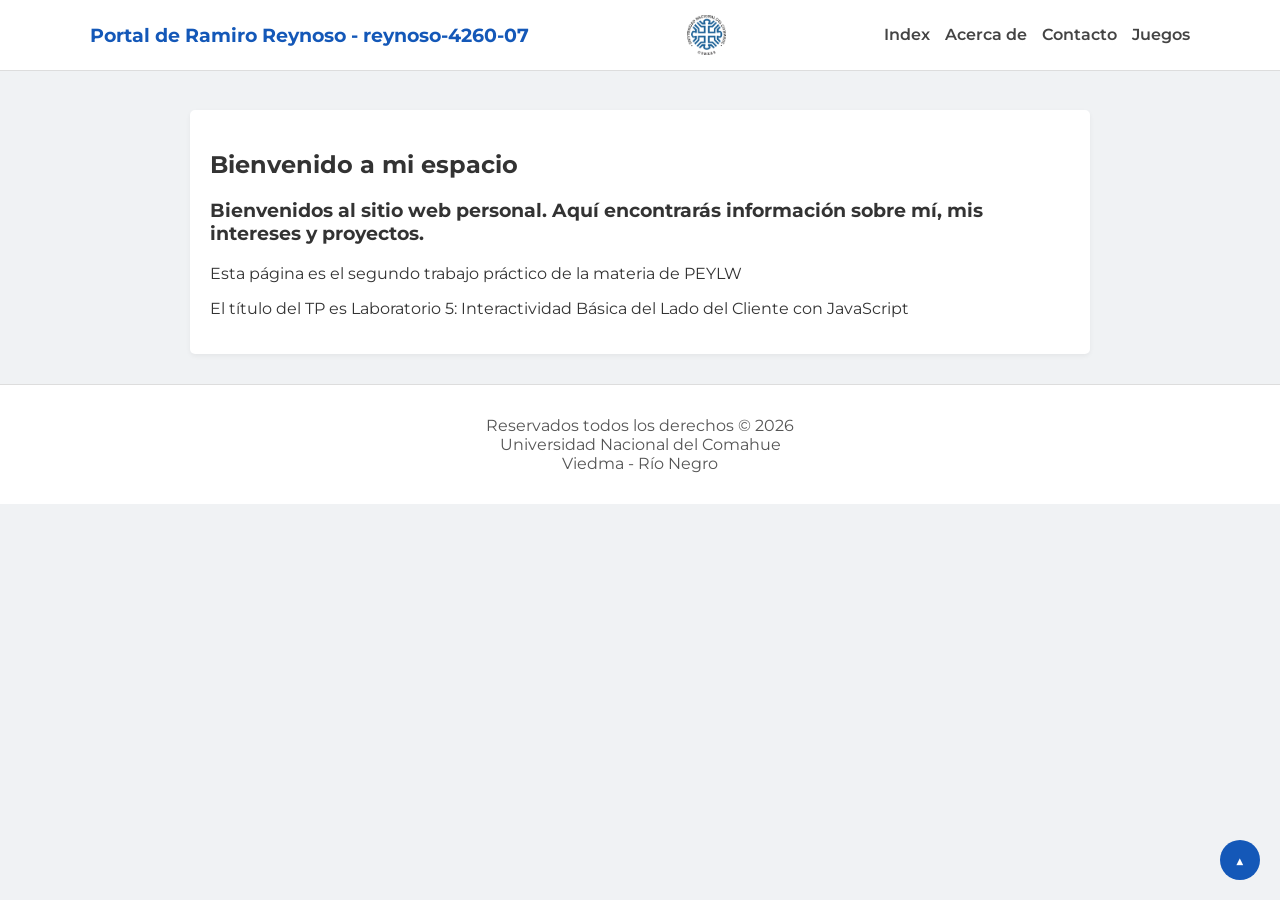
<file: index.html>
<!DOCTYPE html>
<html lang="es">
<head>
    <meta charset="UTF-8">
    <meta name="viewport" content="width=device-width, initial-scale=1.0">
    <title>Practico 6</title>
    <link rel="stylesheet" type="text/css" href="styles.css" media="screen">
</head>
<body>
    <div id="top"></div>
    <!-- TOKEN-ALUMNO: reynoso-4260-07 -->
    <header>
        <div class="contendor_header">
            <h1>Portal de Ramiro Reynoso - reynoso-4260-07</h1>
            <img src="img/logo_curza.png" alt="Logo CURZA" class="logo-curza">
            <nav>
                <ul>
                    <li><a href="index.html">Index</a></li>
                    <li><a href="acercade.html">Acerca de</a></li>
                    <li><a href="contacto.html">Contacto</a></li>
                    <li><a href="juegos.html">Juegos</a></li>

                </ul>
            </nav> 
        </div>
    </header> 

    <main>
        <section> 
            <h2>Bienvenido a mi espacio</h2>   
            <h3>Bienvenidos al sitio web personal. Aquí encontrarás información sobre mí, mis intereses y proyectos.</h3>
            <p>Esta página es el segundo trabajo práctico de la materia de PEYLW</p>
            <p>El título del TP es Laboratorio 5: Interactividad Básica del Lado del Cliente con JavaScript </p>
        </section> 
    </main>

    <a href="#top" class="btn-arriba">▲</a>

    <footer>
        <p>Reservados todos los derechos © 2026<br>Universidad Nacional del Comahue<br>Viedma - Río Negro</p>
    </footer>
</body>
</html>
</file>
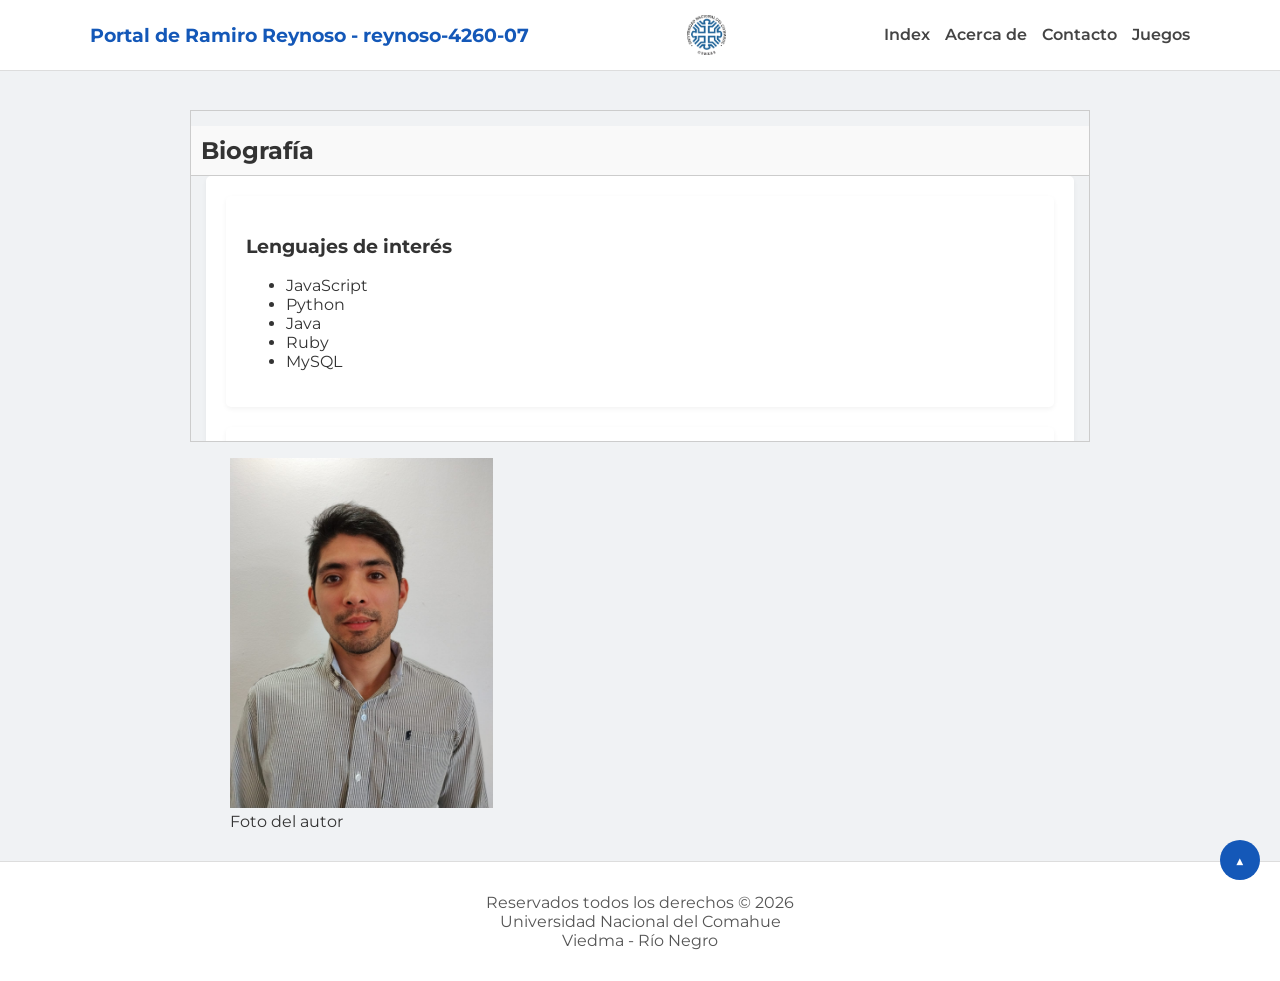
<file: acercade.html>
<!DOCTYPE html>
<html lang="es">
<head>
    <meta charset="UTF-8">
    <meta name="viewport" content="width=device-width, initial-scale=1.0">
    <title>Practico 6</title>
    <link rel="stylesheet" type="text/css" href="styles.css" media="screen">
</head>
<body>
    <div id="top"></div>
    <!-- TOKEN-ALUMNO: reynoso-4260-07 -->
    <header>
        <div class="contendor_header">
            <h1>Portal de Ramiro Reynoso - reynoso-4260-07</h1>   
            <img src="img/logo_curza.png" alt="Logo CURZA" class="logo-curza">
            <nav>  
                <ul>
                    <li><a href="index.html">Index</a></li>
                    <li><a href="acercade.html">Acerca de</a></li>
                    <li><a href="contacto.html">Contacto</a></li>
                    <li><a href="juego.html">Juegos</a></li>
                </ul>
            </nav> 
        </div>
    </header>  

    <main>
        <div class="bio-box">
            <h2>Biografía</h2>
            <article>
                <section id="lenjuages">
                    <h3>Lenguajes de interés</h3>
                    <ul>
                        <li>JavaScript</li>
                        <li>Python</li>
                        <li>Java</li>
                        <li>Ruby</li>
                        <li>MySQL</li>
                    </ul>
                </section>
                <section> 
                    <p>Desde siempre me llamó la atención la tecnología y la programación. Decidí anotarme en la Tecnicatura en Desarrollo Web porque me gusta inventar cosas y buscarle soluciones útiles a la gente. Aunque trabajo como administrativo comercial, mi idea es dar el salto al área tecnológica.</p>
                </section>
                
                <button type="button" id="btn-leer-mas-reynoso-4260-07">Leer más</button>

                <section class="cv-completo">
                    <p>Lo que más me atrapa es armar la lógica detrás de los sistemas, entender cómo funcionan las cosas por dentro y encontrar respuestas efectivas a cada problema. Mi meta es trabajar en el sector IT y enfocarme más adelante en backend y análisis de datos.</p>
                </section>
            </article>
        </div>

        <figure>   
            <img src="img/Foto_mia.jpeg" class="imagen_perfil" alt="foto del autor">
            <figcaption id="foto-autor">Foto del autor</figcaption>
        </figure>
    </main>

    <a href="#top" class="btn-arriba">▲</a>

    <footer>
        <p>Reservados todos los derechos © 2026<br>Universidad Nacional del Comahue<br>Viedma - Río Negro</p>
    </footer>
    <script src="script.js"></script>
</body>
</html>
</file>
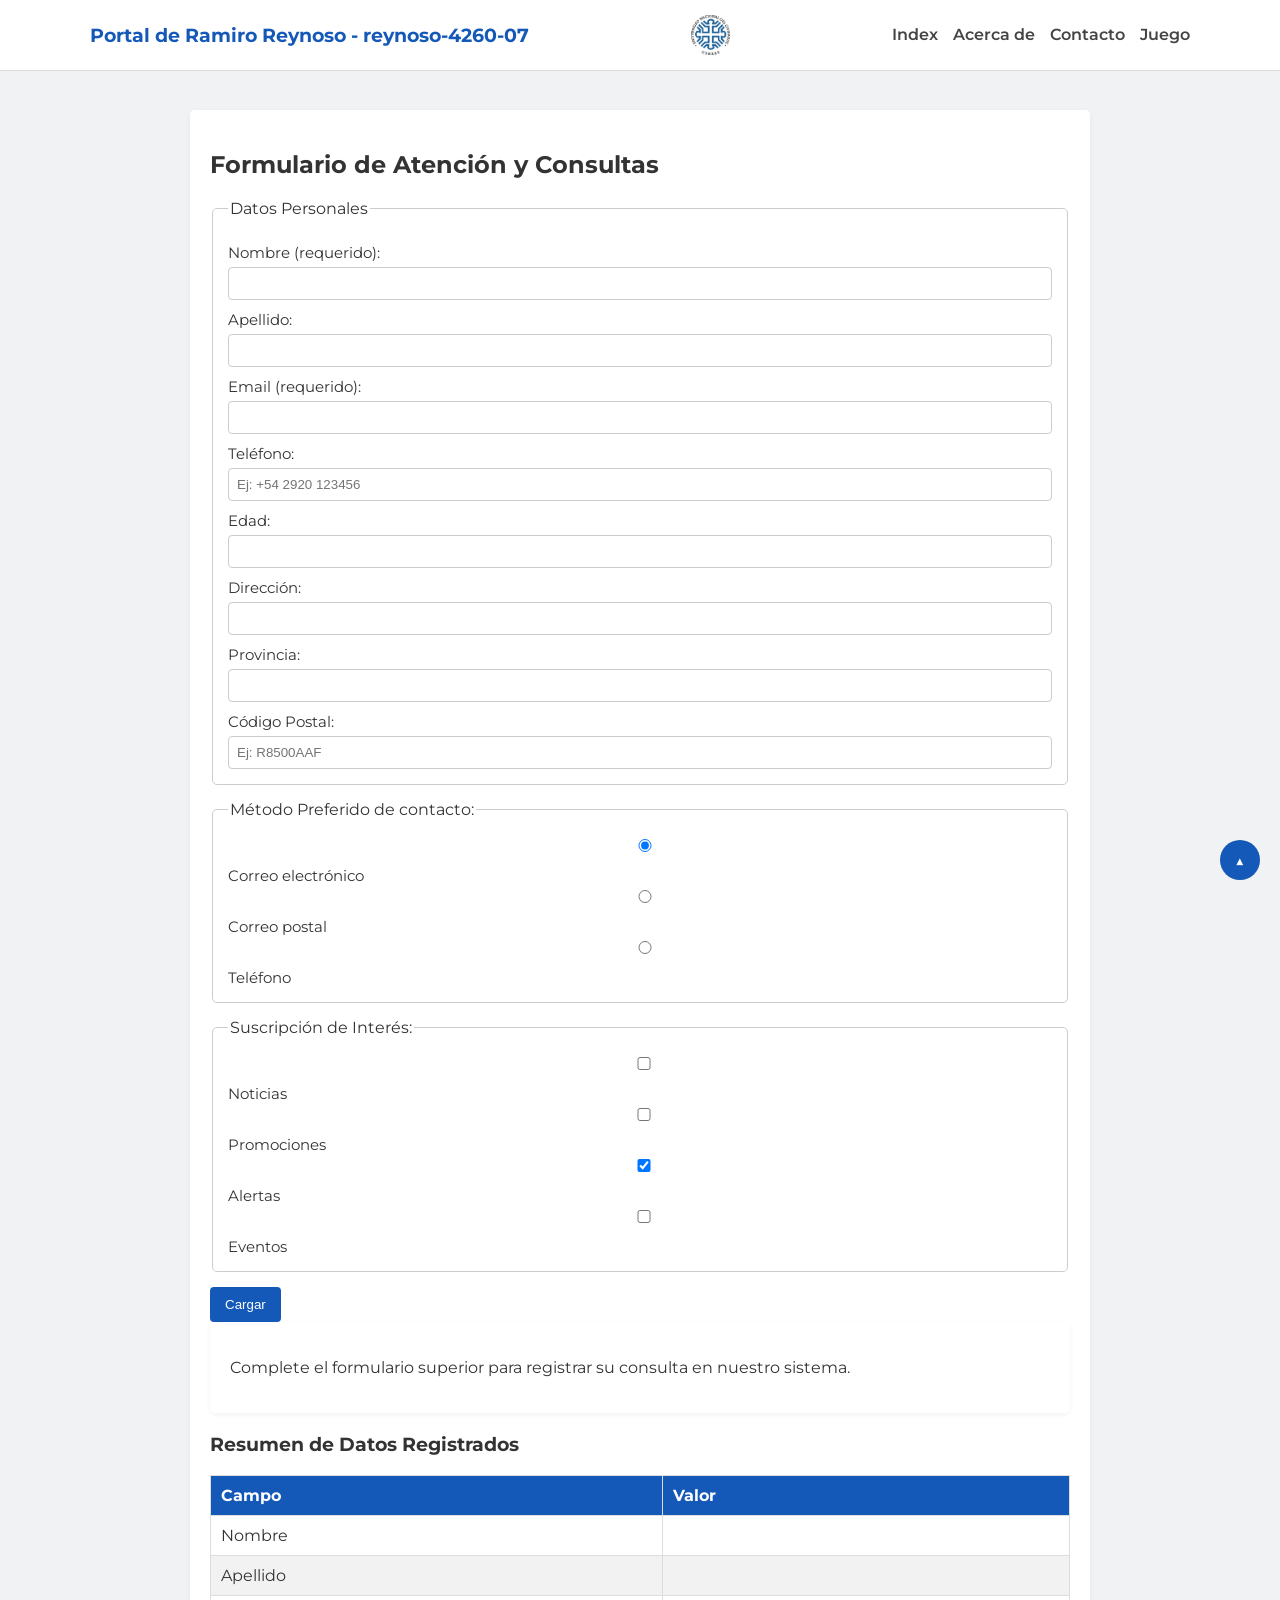
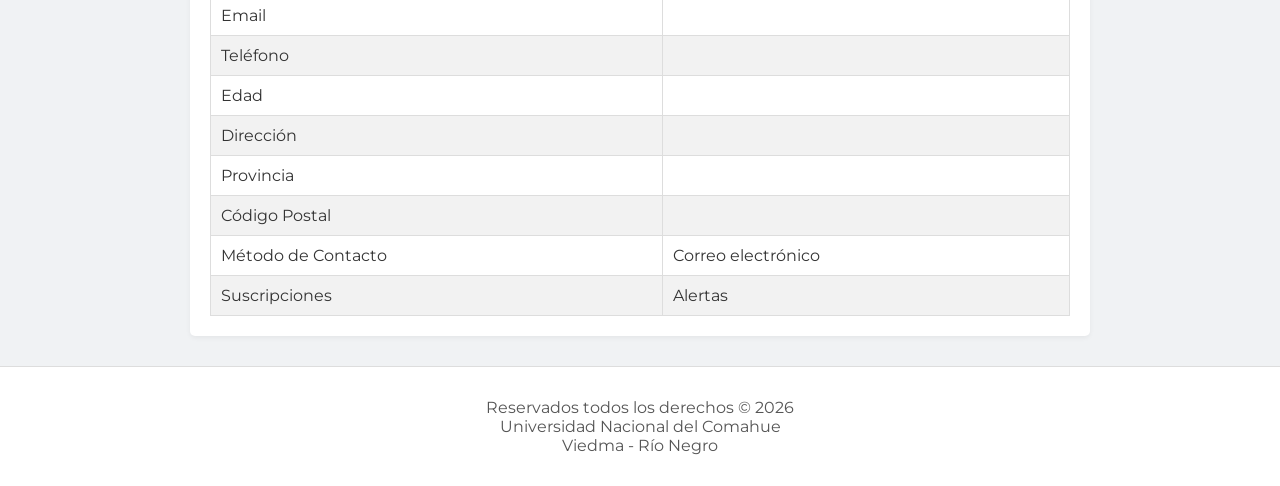
<file: contacto.html>
<!DOCTYPE html>
<html lang="es">
<head>
    <!-- TOKEN-ALUMNO: reynoso-4260-07 -->
    <meta charset="UTF-8">
    <meta name="viewport" content="width=device-width, initial-scale=1.0">
    <title>Contacto - Portal de Ramiro Reynoso</title>
    <link rel="stylesheet" type="text/css" href="styles.css" media="screen">
</head>
<body>
    <div id="top"></div>
    <header>
        <div class="contendor_header">
            <h1>Portal de Ramiro Reynoso - reynoso-4260-07</h1>
            <img src="img/logo_curza.png" alt="Logo CURZA" class="logo-curza">
            <nav>
                <ul>
                    <li><a href="index.html">Index</a></li>
                    <li><a href="acercade.html">Acerca de</a></li>
                    <li><a href="contacto.html">Contacto</a></li>
                    <li><a href="juego.html">Juego</a></li>
                </ul>
            </nav>
        </div>
    </header>

    <main>
        <section id="contenedor_contacto">
            <h2>Formulario de Atención y Consultas</h2>
            <form id="form_contacto_principal">
                <fieldset>
                    <legend>Datos Personales</legend>

                    <label for="nombre">Nombre (requerido):</label>
                    <input id="nombre" name="nombre" type="text" maxlength="20" required>

                    <label for="apellido">Apellido:</label>
                    <input id="apellido" name="apellido" type="text" maxlength="20">

                    <label for="email">Email (requerido):</label>
                    <input id="email" name="email" type="email" required>

                    <label for="telefono">Teléfono:</label>
                    <input id="telefono" name="telefono" type="tel" placeholder="Ej: +54 2920 123456" autocomplete="tel">

                    <label for="edad">Edad:</label>
                    <input id="edad" name="edad" type="number" min="16" max="120">

                    <label for="direccion">Dirección:</label>
                    <input id="direccion" name="direccion" type="text">

                    <label for="provincia">Provincia:</label>
                    <input id="provincia" name="provincia" type="text" list="provincias">
                    <datalist id="provincias">
                        <option value="Río Negro">
                        <option value="Neuquén">
                        <option value="Chubut">
                        <option value="Santa Cruz">
                        <option value="Tierra del Fuego">
                        <option value="La Pampa">
                    </datalist>

                    <label for="cp">Código Postal:</label>
                    <input id="cp" name="codigo_postal" type="text"
                           pattern="^[A-Z]\d{4}[A-Z]{3}$"
                           placeholder="Ej: R8500AAF">
                </fieldset>

                <fieldset id="met_preferido_contacto">
                    <legend>Método Preferido de contacto:</legend>

                    <input type="radio" id="correo_electronico" name="met_contacto" value="correo_electronico" checked>
                    <label for="correo_electronico">Correo electrónico</label>

                    <input type="radio" id="correo_postal" name="met_contacto" value="correo_postal">
                    <label for="correo_postal">Correo postal</label>

                    <input type="radio" id="telefono_contacto" name="met_contacto" value="telefono">
                    <label for="telefono_contacto">Teléfono</label>
                </fieldset>

                <fieldset id="tipo_suscripcion">
                    <legend>Suscripción de Interés:</legend>

                    <input type="checkbox" id="noticias" name="suscripciones[]" value="noticias">
                    <label for="noticias">Noticias</label>

                    <input type="checkbox" id="Promociones" name="suscripciones[]" value="promociones">
                    <label for="Promociones">Promociones</label>

                    <input type="checkbox" id="Alertas" name="suscripciones[]" value="alertas" checked>
                    <label for="Alertas">Alertas</label>

                    <input type="checkbox" id="Eventos" name="suscripciones[]" value="eventos">
                    <label for="Eventos">Eventos</label>
                </fieldset>

                <button type="submit" id="btn-cargar-reynoso-4260-07">Cargar</button>
            </form>

            <article class="bio-texto">
                <p>Complete el formulario superior para registrar su consulta en nuestro sistema.</p>
            </article>

            <h3>Resumen de Datos Registrados</h3>
            <table>
                <thead>
                    <tr>
                        <th>Campo</th>
                        <th>Valor</th>
                    </tr>
                </thead>
                <tbody>
                    <tr><td>Nombre</td><td id="resumen-nombre"></td></tr>
                    <tr><td>Apellido</td><td id="resumen-apellido"></td></tr>
                    <tr><td>Email</td><td id="resumen-email"></td></tr>
                    <tr><td>Teléfono</td><td id="resumen-telefono"></td></tr>
                    <tr><td>Edad</td><td id="resumen-edad"></td></tr>
                    <tr><td>Dirección</td><td id="resumen-direccion"></td></tr>
                    <tr><td>Provincia</td><td id="resumen-provincia"></td></tr>
                    <tr><td>Código Postal</td><td id="resumen-cp"></td></tr>
                    <tr><td>Método de Contacto</td><td id="resumen-metodo"></td></tr>
                    <tr><td>Suscripciones</td><td id="resumen-suscripciones"></td></tr>
                </tbody>
            </table>
        </section>
    </main>

    <a href="#top" class="btn-arriba">▲</a>

    <footer>
        <p>Reservados todos los derechos © 2026<br>Universidad Nacional del Comahue<br>Viedma - Río Negro</p>
    </footer>
    <script src="script.js"></script>
</body>
</body>
</html>
</file>
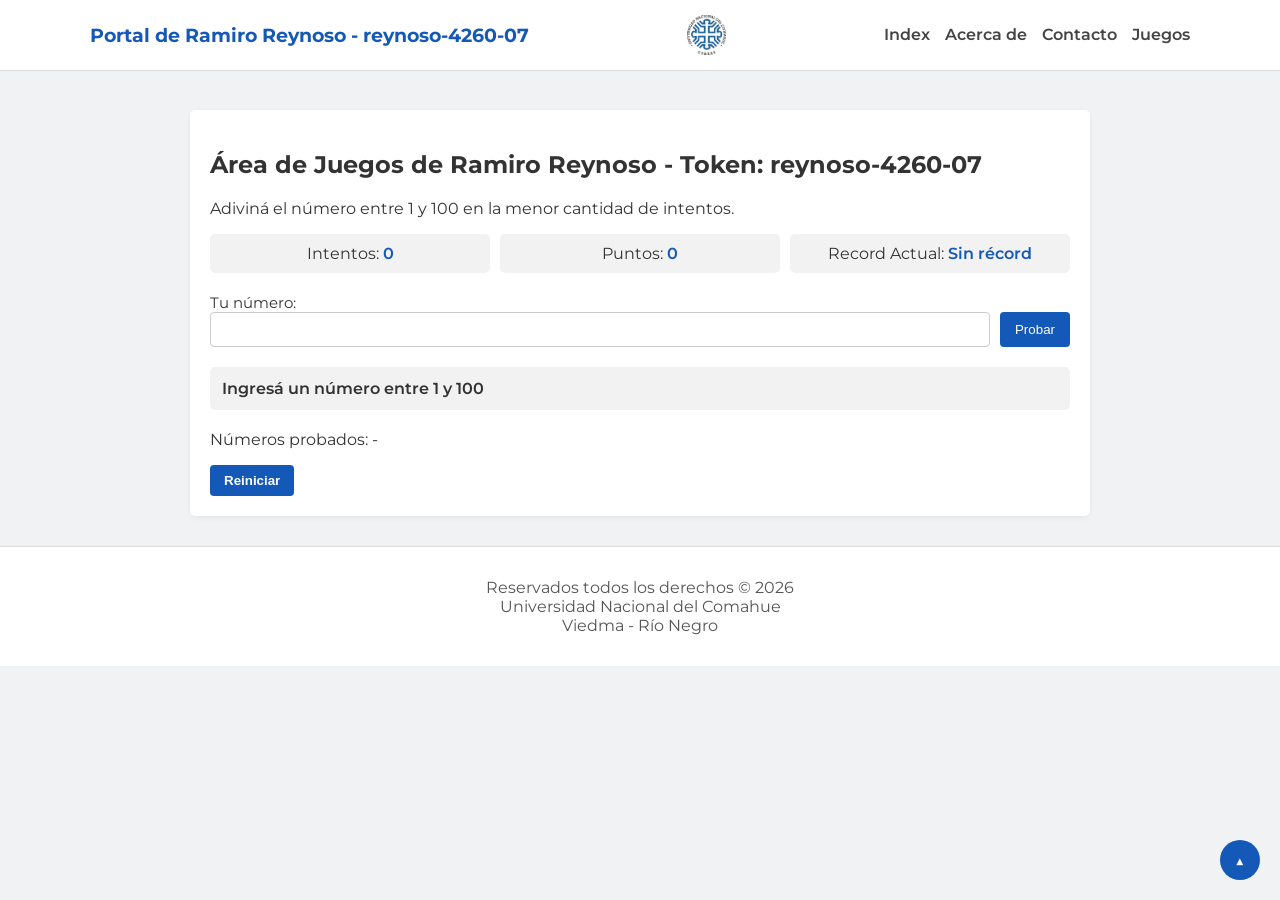
<file: juego.html>
<!DOCTYPE html>
<html lang="es">
<head>
    <!-- TOKEN-ALUMNO: reynoso-4260-07 -->
    <meta charset="UTF-8">
    <meta name="viewport" content="width=device-width, initial-scale=1.0">
    <title>Juegos - Portal de Ramiro Reynoso</title>
    <link rel="stylesheet" type="text/css" href="styles.css" media="screen">
</head>
<body>
    <div id="top"></div>
    <header>
        <div class="contendor_header">
            <h1>Portal de Ramiro Reynoso - reynoso-4260-07</h1>
            <img src="img/logo_curza.png" alt="Logo CURZA" class="logo-curza">
            <nav>
                <ul>
                    <li><a href="index.html">Index</a></li>
                    <li><a href="acercade.html">Acerca de</a></li>
                    <li><a href="contacto.html">Contacto</a></li>
                    <li><a href="juego.html">Juegos</a></li>
                </ul>
            </nav>
        </div>
    </header>

    <main>
        <section id="juego">
            <h2>Área de Juegos de Ramiro Reynoso - Token: reynoso-4260-07</h2>
            <p>Adiviná el número entre 1 y 100 en la menor cantidad de intentos.</p>

            <div class="panel-stats">
                <p>Intentos: <span id="intentos">0</span></p>
                <p>Puntos: <span id="puntos">0</span></p>
                <p>Record Actual: <span id="record">Sin récord</span></p>
            </div>

            <form id="form-juego">
                <label for="numero-usuario">Tu número:</label>
                <div class="fila-juego">
                    <input id="numero-usuario" type="number" min="1" max="100">
                    <button type="submit" id="btn-probar-reynoso-4260-07">Probar</button>
                </div>
            </form>

            <p id="mensaje" class="mensaje"></p>

            <p>Números probados: <span id="lista-intentos">-</span></p>

            <button type="button" id="btn-reiniciar-reynoso-4260-07">Reiniciar</button>
        </section>
    </main>

    <a href="#top" class="btn-arriba">▲</a>

    <footer>
        <p>Reservados todos los derechos © 2026<br>Universidad Nacional del Comahue<br>Viedma - Río Negro</p>
    </footer>
    <script src="script.js"></script>
</body>
</html>
</file>
<file: styles.css>
/* TOKEN-ALUMNO: reynoso-4260-07 - HSL: hsl(215, 80%, 40%) */

@import url('https://fonts.googleapis.com/css2?family=Montserrat:wght@400;600&display=swap');

body {
    font-family: 'Montserrat', sans-serif;
    background-color: hsl(220, 15%, 95%);
    color: #333;
    margin: 0;
    padding-top: 90px;
}

header {
    position: fixed;
    top: 0;
    left: 0;
    width: 100%;
    background-color: #ffffff;
    border-bottom: 1px solid #ddd;
    z-index: 1000;
    padding: 10px 0;
}

.contendor_header {
    display: flex;
    justify-content: space-between;
    align-items: center;
    max-width: 1100px;
    margin: 0 auto;
    padding: 0 20px;
}

header h1 {
    font-size: 1.2rem;
    color: hsl(215, 80%, 40%);
}

.logo-curza {
    height: 40px;
    transition: transform 1s ease-in-out;
}

.logo-curza:hover {
    transform: rotateY(360deg);
}
.imagen_perfil {
    height: 350px;
}

nav ul {
    display: flex;
    list-style: none;
    gap: 15px;
    margin: 0;
    padding: 0;
}

nav a {
    text-decoration: none;
    color: #444;
    font-weight: 600;
}

nav a:hover {
    color: hsl(215, 80%, 40%);
}

main {
    max-width: 900px;
    margin: 20px auto;
    padding: 0 20px;
}

section, article {
    background: #fff;
    padding: 20px;
    margin-bottom: 20px;
    border-radius: 5px;
    box-shadow: 0 2px 5px rgba(0,0,0,0.05);
}

.bio-box {
    max-height: 300px;
    overflow-y: auto;
    border: 1px solid #ccc;
    padding: 15px;
    position: relative;
}

.bio-box h2 {
    position: sticky;
    top: 0;
    background-color: #f9f9f9;
    margin: -15px -15px 15px -15px;
    padding: 10px;
    border-bottom: 1px solid #ccc;
    z-index: 10;
}

form fieldset {
    border: 1px solid #ccc;
    border-radius: 5px;
    padding: 15px;
    margin-bottom: 15px;
}

form label {
    display: block;
    margin-top: 10px;
    font-size: 0.95rem;
}

form input {
    width: 100%;
    padding: 8px;
    margin-top: 5px;
    border: 1px solid #ccc;
    border-radius: 4px;
    box-sizing: border-box;
}

form input:focus {
    border-color: hsl(215, 80%, 40%);
    outline: none;
    box-shadow: 0 0 4px rgba(0, 100, 255, 0.2);
}

button[type="submit"] {
    background-color: hsl(215, 80%, 40%);
    color: white;
    border: none;
    padding: 10px 15px;
    border-radius: 4px;
    cursor: pointer;
}

button[type="submit"]:hover {
    background-color: hsl(215, 80%, 30%);
}

table {
    width: 100%;
    border-collapse: collapse;
    margin-top: 15px;
}

th, td {
    padding: 10px;
    border: 1px solid #ddd;
    text-align: left;
}

th {
    background-color: hsl(215, 80%, 40%);
    color: white;
}

tbody tr:nth-child(even) {
    background-color: #f2f2f2;
}

.btn-arriba {
    position: fixed;
    bottom: 20px;
    right: 20px;
    background-color: hsl(215, 80%, 40%);
    color: white;
    width: 40px;
    height: 40px;
    border-radius: 50%;
    display: flex;
    align-items: center;
    justify-content: center;
    text-decoration: none;
    z-index: 999;
    font-weight: bold;
}

footer {
    text-align: center;
    padding: 15px;
    background: #fff;
    border-top: 1px solid #ddd;
    margin-top: 30px;
    color: #555;
}

@media (max-width: 768px) {
    .contendor_header {
        flex-direction: column;
        align-items: flex-start;
        gap: 10px;
    }
    nav ul {
        flex-direction: column;
        gap: 5px;
    }
    body {
        padding-top: 130px;
    }
    table {
        display: block;
        overflow-x: auto;
    }
}

.cv {
    display: none;
}


#btn-leer-mas{ 
    margin-bottom: 10px;
    padding: 8px 14px;
    cursor: pointer;
    background-color: hsl(215, 80%, 40%);
    color: white;
    border: none;
    border-radius: 4px;
    font-weight: 600;
}

#btn-leer-mas:hover {
    background-color: hsl(215, 80%, 30%);
}

.cv-completo {
    display: none;
}

#btn-leer-mas-reynoso-4260-07 {
    margin-bottom: 10px;
    padding: 8px 14px;
    cursor: pointer;
    background-color: hsl(215, 80%, 40%);
    color: white;
    border: none;
    border-radius: 4px;
    font-weight: 600;
}

#btn-leer-mas-reynoso-4260-07:hover {
    background-color: hsl(215, 80%, 30%);
}

.panel-stats {
    display: flex;
    flex-wrap: wrap;
    gap: 10px;
    margin-bottom: 20px;
}

.panel-stats p {
    flex: 1;
    min-width: 140px;
    margin: 0;
    padding: 10px;
    text-align: center;
    background-color: #f2f2f2;
    border-radius: 5px;
}

.panel-stats span {
    font-weight: 600;
    color: hsl(215, 80%, 40%);
}

.fila-juego {
    display: flex;
    gap: 10px;
}

.fila-juego input {
    margin-top: 0;
}

.mensaje {
    margin: 20px 0;
    padding: 12px;
    border-radius: 5px;
    background-color: #f2f2f2;
    font-weight: 600;
    transition: background-color 0.4s ease, color 0.4s ease;
}

.mensaje.alto {
    background-color: #ffe0cc;
    color: #a04000;
}

.mensaje.bajo {
    background-color: #cce8ff;
    color: #00508a;
}

.mensaje.acierto {
    background-color: #ccffcc;
    color: #1a6b1a;
}

.mensaje.error {
    background-color: #ffcccc;
    color: #a00000;
}

#btn-probar-reynoso-4260-07 {
    transition: background-color 0.3s ease;
}

#btn-reiniciar-reynoso-4260-07 {
    padding: 8px 14px;
    cursor: pointer;
    background-color: hsl(215, 80%, 40%);
    color: white;
    border: none;
    border-radius: 4px;
    font-weight: 600;
    transition: background-color 0.3s ease;
}

#btn-reiniciar-reynoso-4260-07:hover {
    background-color: hsl(215, 80%, 30%);
}

#form-juego button:disabled,
#form-juego input:disabled {
    opacity: 0.5;
    cursor: not-allowed;
}

@media (max-width: 480px) {
    .fila-juego {
        flex-direction: column;
    }
    #btn-reiniciar-reynoso-4260-07 {
        width: 100%;
    }
}
</file>
